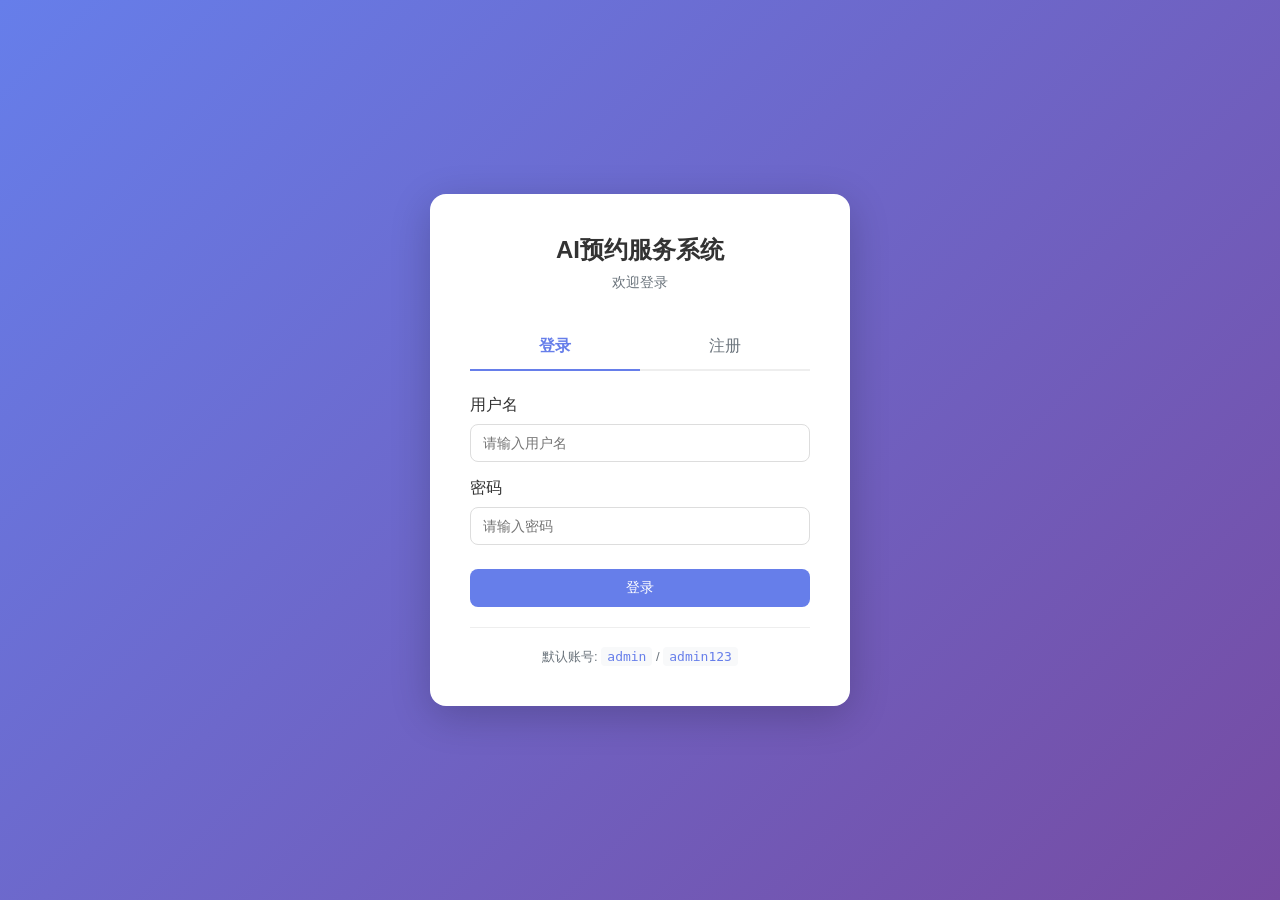
<file: API/AIServe.API/wwwroot/index.html>
<!DOCTYPE html>
<html lang="zh-CN">
<head>
    <meta charset="UTF-8">
    <meta name="viewport" content="width=device-width, initial-scale=1.0">
    <title>AI预约服务系统</title>
    <link rel="stylesheet" href="css/style.css">
</head>
<body>
    <div class="container">
        <header>
            <div style="display: flex; justify-content: space-between; align-items: center;">
                <h1>AI预约服务系统</h1>
                <div style="display: flex; align-items: center; gap: 16px;">
                    <span id="user-info" style="color: #667eea; font-weight: 500;"></span>
                    <button class="btn btn-secondary btn-small" onclick="handleLogout()">退出登录</button>
                </div>
            </div>
            <nav>
                <button class="nav-btn active" data-page="reservation">预约管理</button>
                <button class="nav-btn" data-page="setup">系统设置</button>
            </nav>
        </header>

        <main id="app">
            <div id="reservation-page" class="page active">
                <div class="toolbar">
                    <h2>预约列表</h2>
                    <button class="btn btn-primary" onclick="showAddModal()">+ 新增预约</button>
                    <button class="btn btn-secondary" onclick="loadReservations()">刷新</button>
                </div>

                <div class="table-container">
                    <table id="reservation-table">
                        <thead>
                            <tr>
                                <th>ID</th>
                                <th>客户姓名</th>
                                <th>电话</th>
                                <th>预约时间</th>
                                <th>服务类型</th>
                                <th>状态</th>
                                <th>操作</th>
                            </tr>
                        </thead>
                        <tbody id="reservation-tbody">
                            <tr>
                                <td colspan="7" class="loading">加载中...</td>
                            </tr>
                        </tbody>
                    </table>
                </div>
            </div>

            <div id="setup-page" class="page">
                <div class="toolbar">
                    <h2>系统设置</h2>
                </div>
                <div class="card">
                    <div class="form-group">
                        <label>系统名称</label>
                        <input type="text" id="system-name">
                    </div>
                    <div class="form-group">
                        <label>版本号</label>
                        <input type="text" id="system-version">
                    </div>
                    <div class="form-group">
                        <label>
                            <input type="checkbox" id="maintenance-mode">
                            维护模式
                        </label>
                    </div>
                    <button class="btn btn-primary" onclick="saveConfig()">保存配置</button>
                    <button class="btn btn-secondary" onclick="checkHealth()">健康检查</button>
                </div>
                <div id="health-result" class="health-result"></div>
            </div>
        </main>
    </div>

    <div id="modal" class="modal">
        <div class="modal-content">
            <div class="modal-header">
                <h3 id="modal-title">新增预约</h3>
                <button class="close-btn" onclick="closeModal()">&times;</button>
            </div>
            <div class="modal-body">
                <div class="form-group">
                    <label>客户姓名 *</label>
                    <input type="text" id="customer-name">
                </div>
                <div class="form-group">
                    <label>电话 *</label>
                    <input type="text" id="customer-phone">
                </div>
                <div class="form-group">
                    <label>预约时间 *</label>
                    <input type="datetime-local" id="reservation-time">
                </div>
                <div class="form-group">
                    <label>服务类型</label>
                    <select id="service-type">
                        <option value="1">咨询服务</option>
                        <option value="2">保养服务</option>
                        <option value="3">维修服务</option>
                        <option value="4">其他服务</option>
                    </select>
                </div>
                <div class="form-group">
                    <label>备注</label>
                    <textarea id="remark" rows="3"></textarea>
                </div>
            </div>
            <div class="modal-footer">
                <button class="btn btn-secondary" onclick="closeModal()">取消</button>
                <button class="btn btn-primary" onclick="saveReservation()">保存</button>
            </div>
        </div>
    </div>

    <div id="toast" class="toast"></div>

    <script src="js/app.js"></script>
</body>
</html>
</file>
<file: API/AIServe.API/wwwroot/css/style.css>
* { box-sizing: border-box; margin: 0; padding: 0; }

body {
    font-family: -apple-system, BlinkMacSystemFont, 'Segoe UI', Roboto, sans-serif;
    background: linear-gradient(135deg, #667eea 0%, #764ba2 100%);
    min-height: 100vh;
}

.container {
    max-width: 1200px;
    margin: 0 auto;
    padding: 20px;
}

header {
    background: white;
    border-radius: 12px;
    padding: 24px;
    margin-bottom: 20px;
    box-shadow: 0 4px 6px rgba(0,0,0,0.1);
}

header h1 {
    color: #333;
    margin-bottom: 16px;
}

nav {
    display: flex;
    gap: 12px;
}

.nav-btn {
    padding: 10px 24px;
    border: 2px solid #667eea;
    background: white;
    color: #667eea;
    border-radius: 8px;
    cursor: pointer;
    font-size: 14px;
    transition: all 0.3s;
}

.nav-btn:hover {
    background: #f0f4ff;
}

.nav-btn.active {
    background: #667eea;
    color: white;
}

.page {
    display: none;
}

.page.active {
    display: block;
}

.toolbar {
    display: flex;
    justify-content: space-between;
    align-items: center;
    background: white;
    padding: 20px 24px;
    border-radius: 12px;
    margin-bottom: 16px;
    box-shadow: 0 4px 6px rgba(0,0,0,0.1);
}

.toolbar h2 {
    color: #333;
}

.btn {
    padding: 10px 20px;
    border: none;
    border-radius: 8px;
    cursor: pointer;
    font-size: 14px;
    transition: all 0.3s;
}

.btn-primary {
    background: #667eea;
    color: white;
}

.btn-primary:hover {
    background: #5568d3;
}

.btn-secondary {
    background: #6c757d;
    color: white;
}

.btn-success {
    background: #28a745;
    color: white;
}

.btn-danger {
    background: #dc3545;
    color: white;
}

.btn-small {
    padding: 6px 12px;
    font-size: 12px;
}

.table-container {
    background: white;
    border-radius: 12px;
    overflow: hidden;
    box-shadow: 0 4px 6px rgba(0,0,0,0.1);
}

table {
    width: 100%;
    border-collapse: collapse;
}

thead {
    background: #f8f9fa;
}

th, td {
    padding: 14px 16px;
    text-align: left;
    border-bottom: 1px solid #eee;
}

th {
    color: #495057;
    font-weight: 600;
}

tr:hover {
    background: #f8f9fa;
}

.status-badge {
    padding: 4px 12px;
    border-radius: 12px;
    font-size: 12px;
}

.status-pending {
    background: #fff3cd;
    color: #856404;
}

.status-confirmed {
    background: #cce5ff;
    color: #004085;
}

.status-completed {
    background: #d4edda;
    color: #155724;
}

.status-cancelled {
    background: #f8d7da;
    color: #721c24;
}

.actions {
    display: flex;
    gap: 8px;
}

.loading, .empty {
    text-align: center;
    color: #6c757d;
    padding: 40px !important;
}

.card {
    background: white;
    border-radius: 12px;
    padding: 24px;
    box-shadow: 0 4px 6px rgba(0,0,0,0.1);
}

.form-group {
    margin-bottom: 16px;
}

.form-group label {
    display: block;
    margin-bottom: 8px;
    color: #333;
    font-weight: 500;
}

.form-group input,
.form-group select,
.form-group textarea {
    width: 100%;
    padding: 10px 12px;
    border: 1px solid #ddd;
    border-radius: 8px;
    font-size: 14px;
}

.form-group input:focus,
.form-group select:focus,
.form-group textarea:focus {
    outline: none;
    border-color: #667eea;
}

.modal {
    display: none;
    position: fixed;
    top: 0;
    left: 0;
    right: 0;
    bottom: 0;
    background: rgba(0,0,0,0.5);
    z-index: 1000;
}

.modal.show {
    display: flex;
    align-items: center;
    justify-content: center;
}

.modal-content {
    background: white;
    border-radius: 12px;
    width: 90%;
    max-width: 500px;
    max-height: 90vh;
    overflow-y: auto;
}

.modal-header {
    display: flex;
    justify-content: space-between;
    align-items: center;
    padding: 20px 24px;
    border-bottom: 1px solid #eee;
}

.close-btn {
    background: none;
    border: none;
    font-size: 24px;
    cursor: pointer;
    color: #6c757d;
}

.modal-body {
    padding: 24px;
}

.modal-footer {
    display: flex;
    justify-content: flex-end;
    gap: 12px;
    padding: 16px 24px;
    border-top: 1px solid #eee;
}

.health-result {
    margin-top: 16px;
}

.health-result .success {
    padding: 12px 16px;
    background: #d4edda;
    color: #155724;
    border-radius: 8px;
}

.toast {
    position: fixed;
    bottom: 24px;
    right: 24px;
    padding: 14px 24px;
    background: #333;
    color: white;
    border-radius: 8px;
    opacity: 0;
    transform: translateY(20px);
    transition: all 0.3s;
    z-index: 1001;
}

.toast.show {
    opacity: 1;
    transform: translateY(0);
}

.toast.success {
    background: #28a745;
}

.toast.error {
    background: #dc3545;
}

.toast.warning {
    background: #ffc107;
    color: #333;
}
</file>
